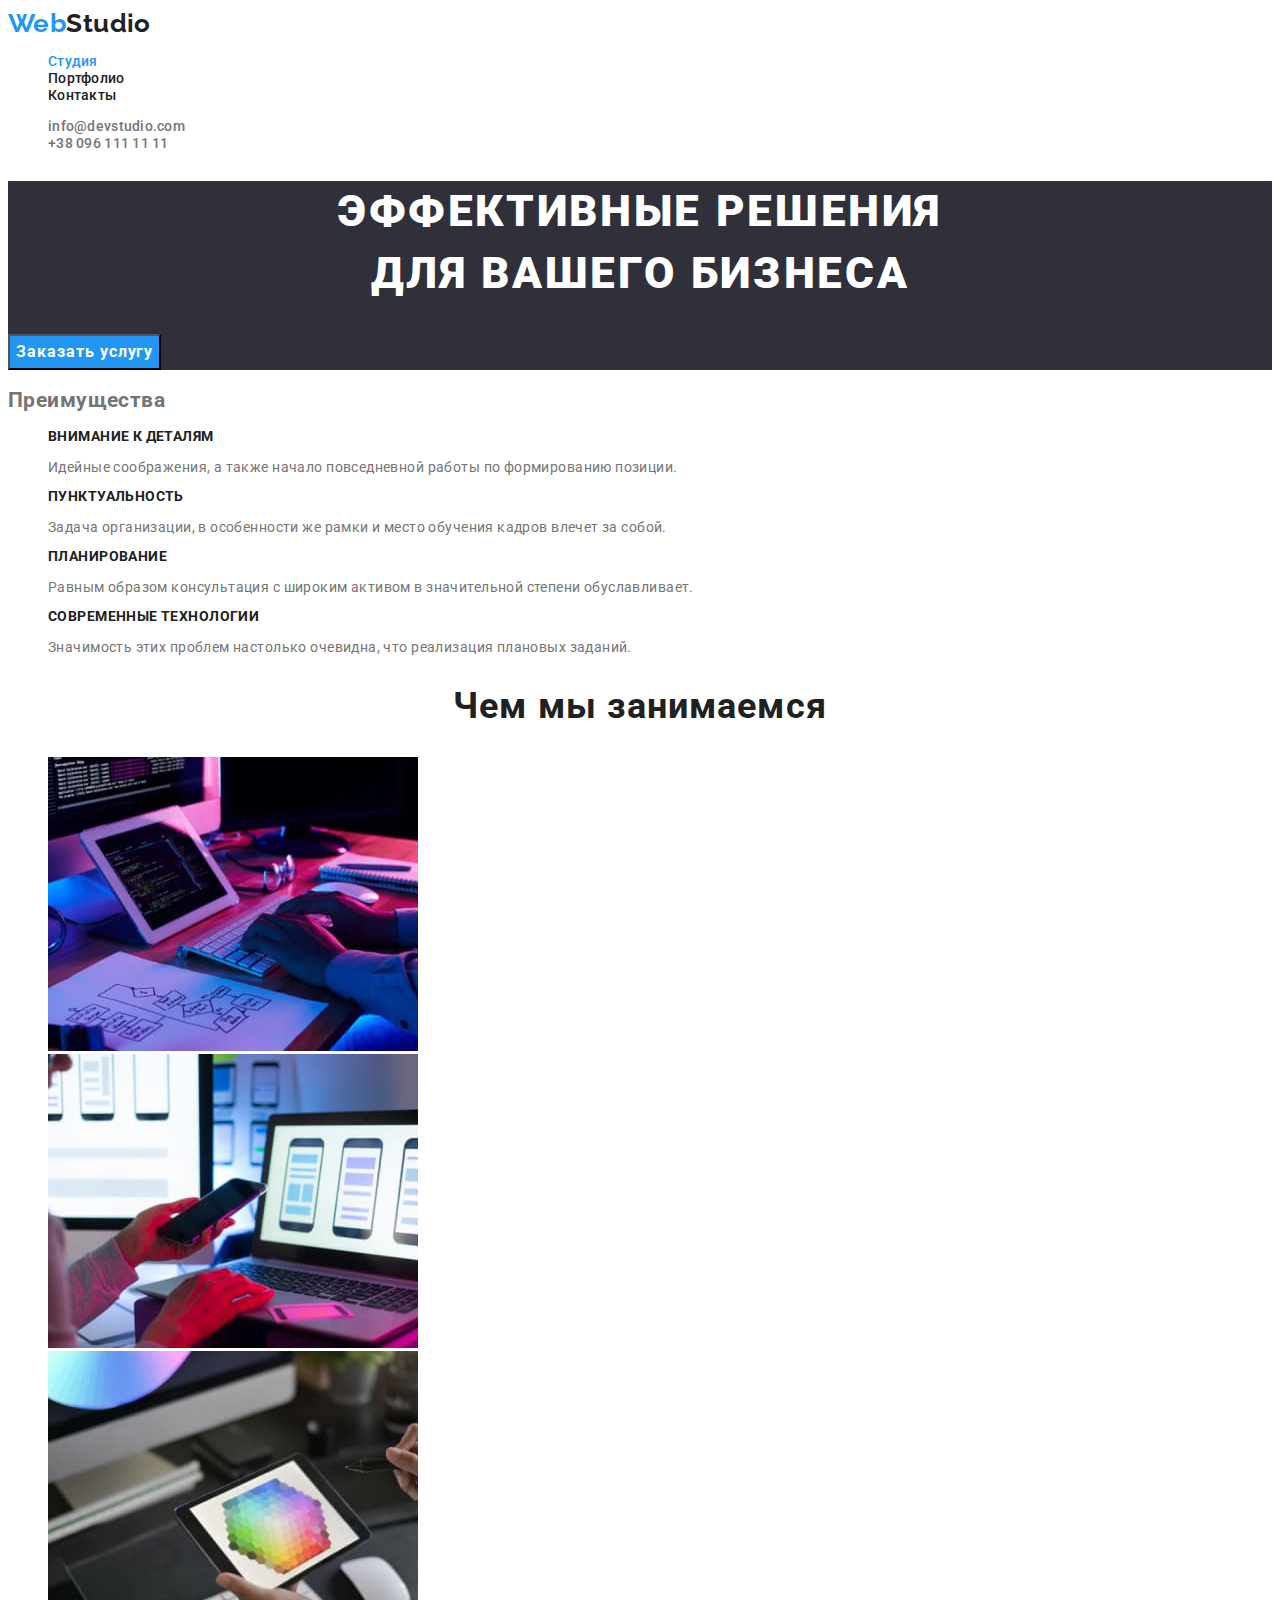
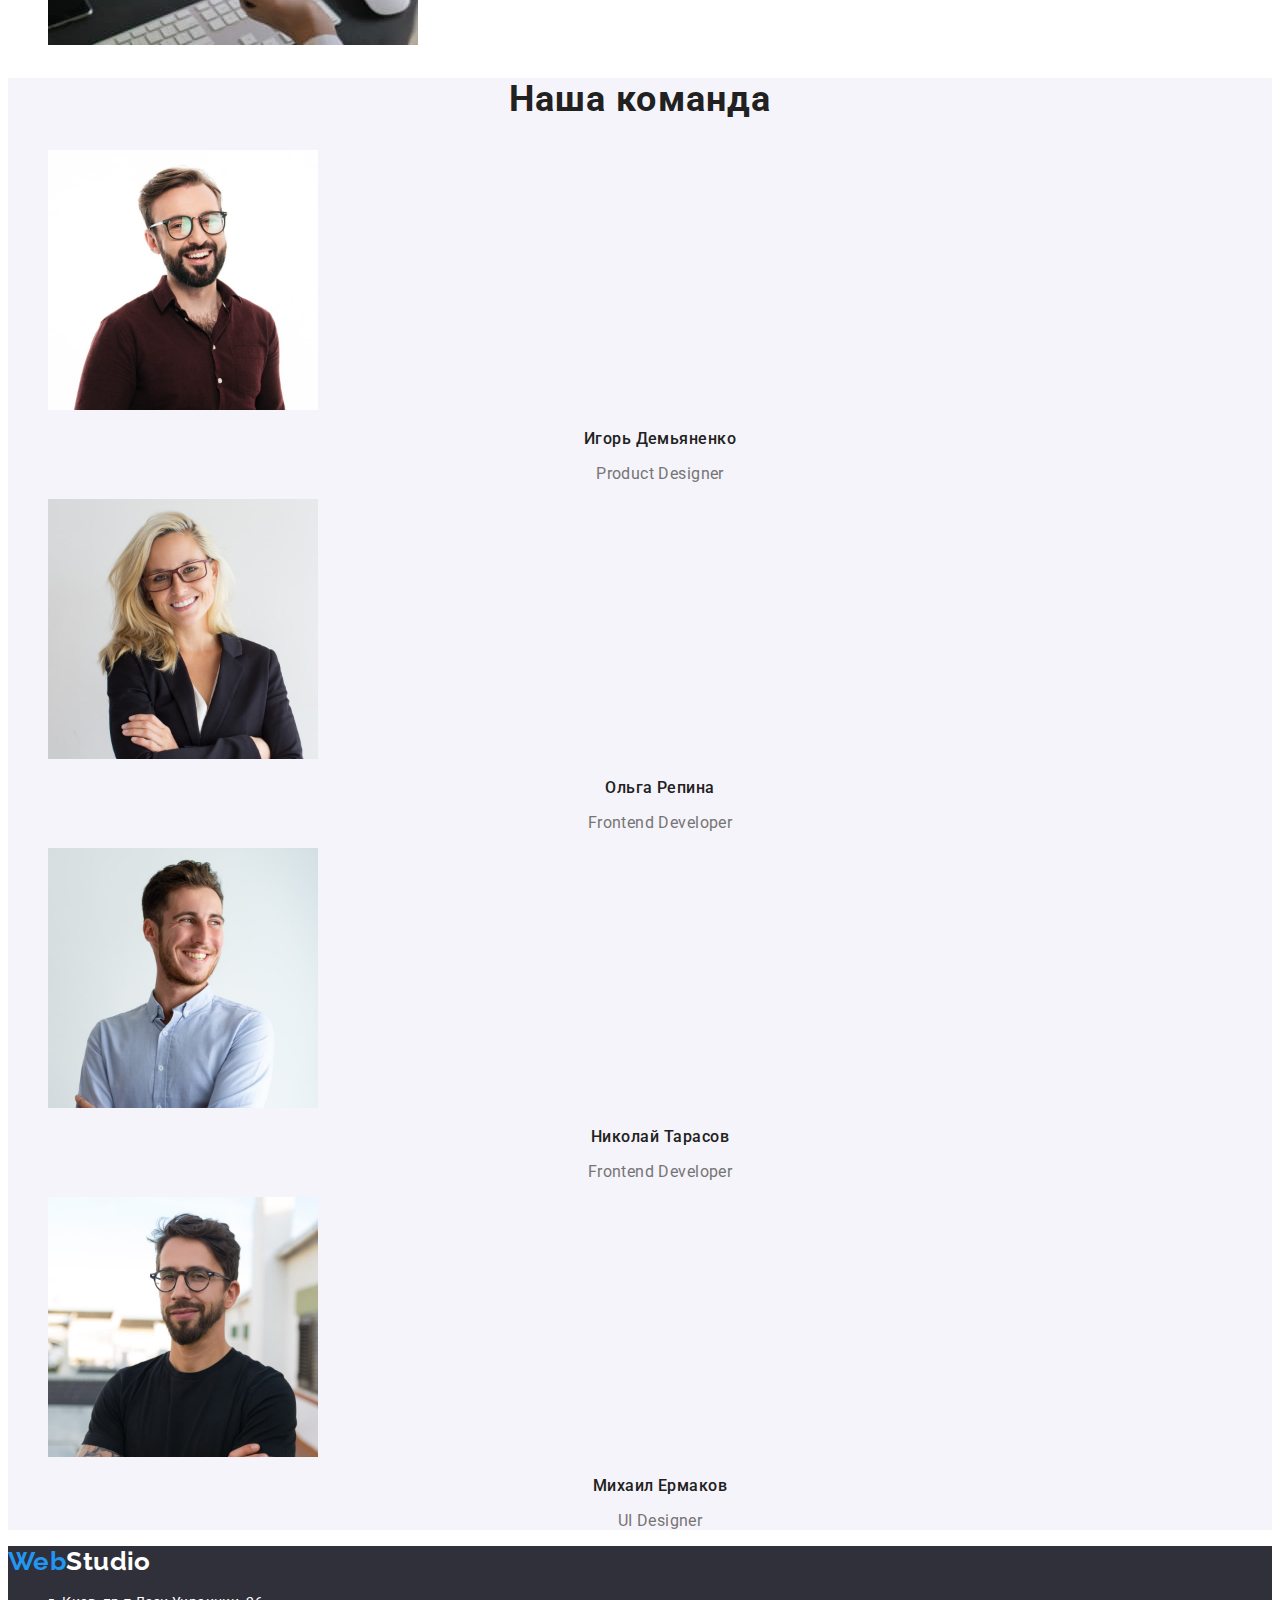
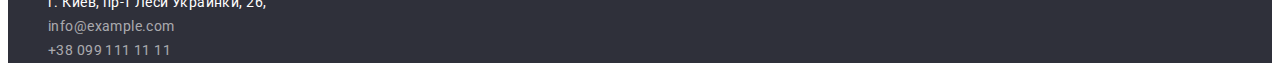
<file: index.html>
<!DOCTYPE html>
<html lang="ru">
  <head>
    <meta charset="UTF-8" />
    <meta http-equiv="X-UA-Compatible" content="IE=edge" />
    <meta name="viewport" content="width=device-width, initial-scale=1.0" />
    <title lang="en">WebStudio</title>
    <link 
      href="https://fonts.googleapis.com/css2?family=Raleway:wght@700&family=Roboto:wght@400;500;700;900&display=swap" rel="stylesheet"
    >
    
    <link rel="stylesheet" href="./css/styles.css">

  </head>
  <body>
    <!--Шапка в сайте-->
    <header class="header">
      <!--Навигация в шапке-->
      <nav>
        <a href="./index.html" class="logo text"><span class="logo-first">Web</span>Studio</a>
        <ul class="naw-list list">
          <li><a href="./index.html" class="link text current">Студия</a></li>
          <li><a href="./portfolio.html" target="_blank" class="link text">Портфолио</a></li>
          <li><a href="" class="link text list">Контакты</a></li>
        </ul>
      </nav>
      <!--Блок контакты-->
      <ul class="contacts-block list">
        <li><a href="mailto:info@devstudio.com" class="link text">info@devstudio.com</a></li>
        <li><a href="tel:+380961111111" class="link text">+38 096 111 11 11</a></li>
      </ul>
    </header>
    <main>
      <div>
        <section class="hero">
          <h1 class="hero-title">Эффективные решения<br />для вашего бизнеса</h1>
          <button type="button" class="button-hero">Заказать услугу</button>
        </section>
      </div>
      <!--Наши преимущества-->
      <section class="section">
        <!--Скрытый заголовок-->
        <h2>Преимущества</h2>
        <ul class="benefits list">
          <li>
            <h3 class="benefits-title">Внимание к деталям</h3>
            <p>Идейные соображения, а также начало повседневной работы по формированию позиции.</p>
          </li>
          <li>
            <h3 class="benefits-title">Пунктуальность</h3>
            <p>
              Задача организации, в особенности же рамки и место обучения кадров влечет за собой.
            </p>
          </li>
          <li>
            <h3 class="benefits-title">Планирование</h3>
            <p>
              Равным образом консультация с широким активом в значительной степени обуславливает.
            </p>
          </li>
          <li>
            <h3 class="benefits-title">Современные технологии</h3>
            <p>Значимость этих проблем настолько очевидна, что реализация плановых заданий.</p>
          </li>
        </ul>
        </section>
         <!-- Чем мы занимаемся -->
         <section class="section">
        <h2 class="section-title">Чем мы занимаемся</h2>
        <ul class="list">
          <li>
            <img src="./images/img.jpg" alt="Десктопные приложения" width="370" height="294" />
          </li>
          <li>
            <img src="./images/img1.jpg" alt="Мобильные приложения" width="370" height="294" />
          </li>
          <li>
            <img src="./images/img2.jpg" alt="Мобильные приложения" width="370" height="294" />
          </li>
        </ul>
        </section>
      </section>
      <!--Наша команда-->
      <section class="section-team">
        <h2 class="section-title">Наша команда</h2>
        <ul class="team-list list">
          <li>
            <img src="./images/img3.jpg" alt="Photo" width="270" height="260" />
            <h3 class="team-title">Игорь Демьяненко</h3>
            <p lang="en">Product Designer</p>
          </li>
          <li>
            <img src="./images/img4.jpg" alt="Photo" width="270" height="260" />
            <h3 class="team-title">Ольга Репина</h3>
            <p lang="en">Frontend Developer</p>
          </li>
          <li>
            <img src="./images/img5.jpg" alt="Photo" width="270" height="260" />
            <h3 class="team-title">Николай Тарасов</h3>
            <p lang="en">Frontend Developer</p>
          </li>
          <li>
            <img src="./images/img6.jpg" alt="Photo" width="270" height="260" />
            <h3 class="team-title">Михаил Ермаков</h3>
            <p lang="en">UI Designer</p>
          </li>
        </ul>
      </section>
    </main>
    <!--Футер-->
    <footer class="footer">
      <a href="" class="logo-footer text"><span class="logo-footer-first">Web</span>Studio</a>
      <address>
        <ul class="contacts-footer list">
          <li><a href="" class="link-address text"> г. Киев, пр-т Леси Украинки, 26,</a></li>
          <li><a href="mailto:info@example.com" class="link text">info@example.com</a></li>
          <li><a href="tel:+380991111111" class="link text">+38 099 111 11 11</a></li>
        </ul>
      </address>
    </footer>
  </body>
</html>
</file>
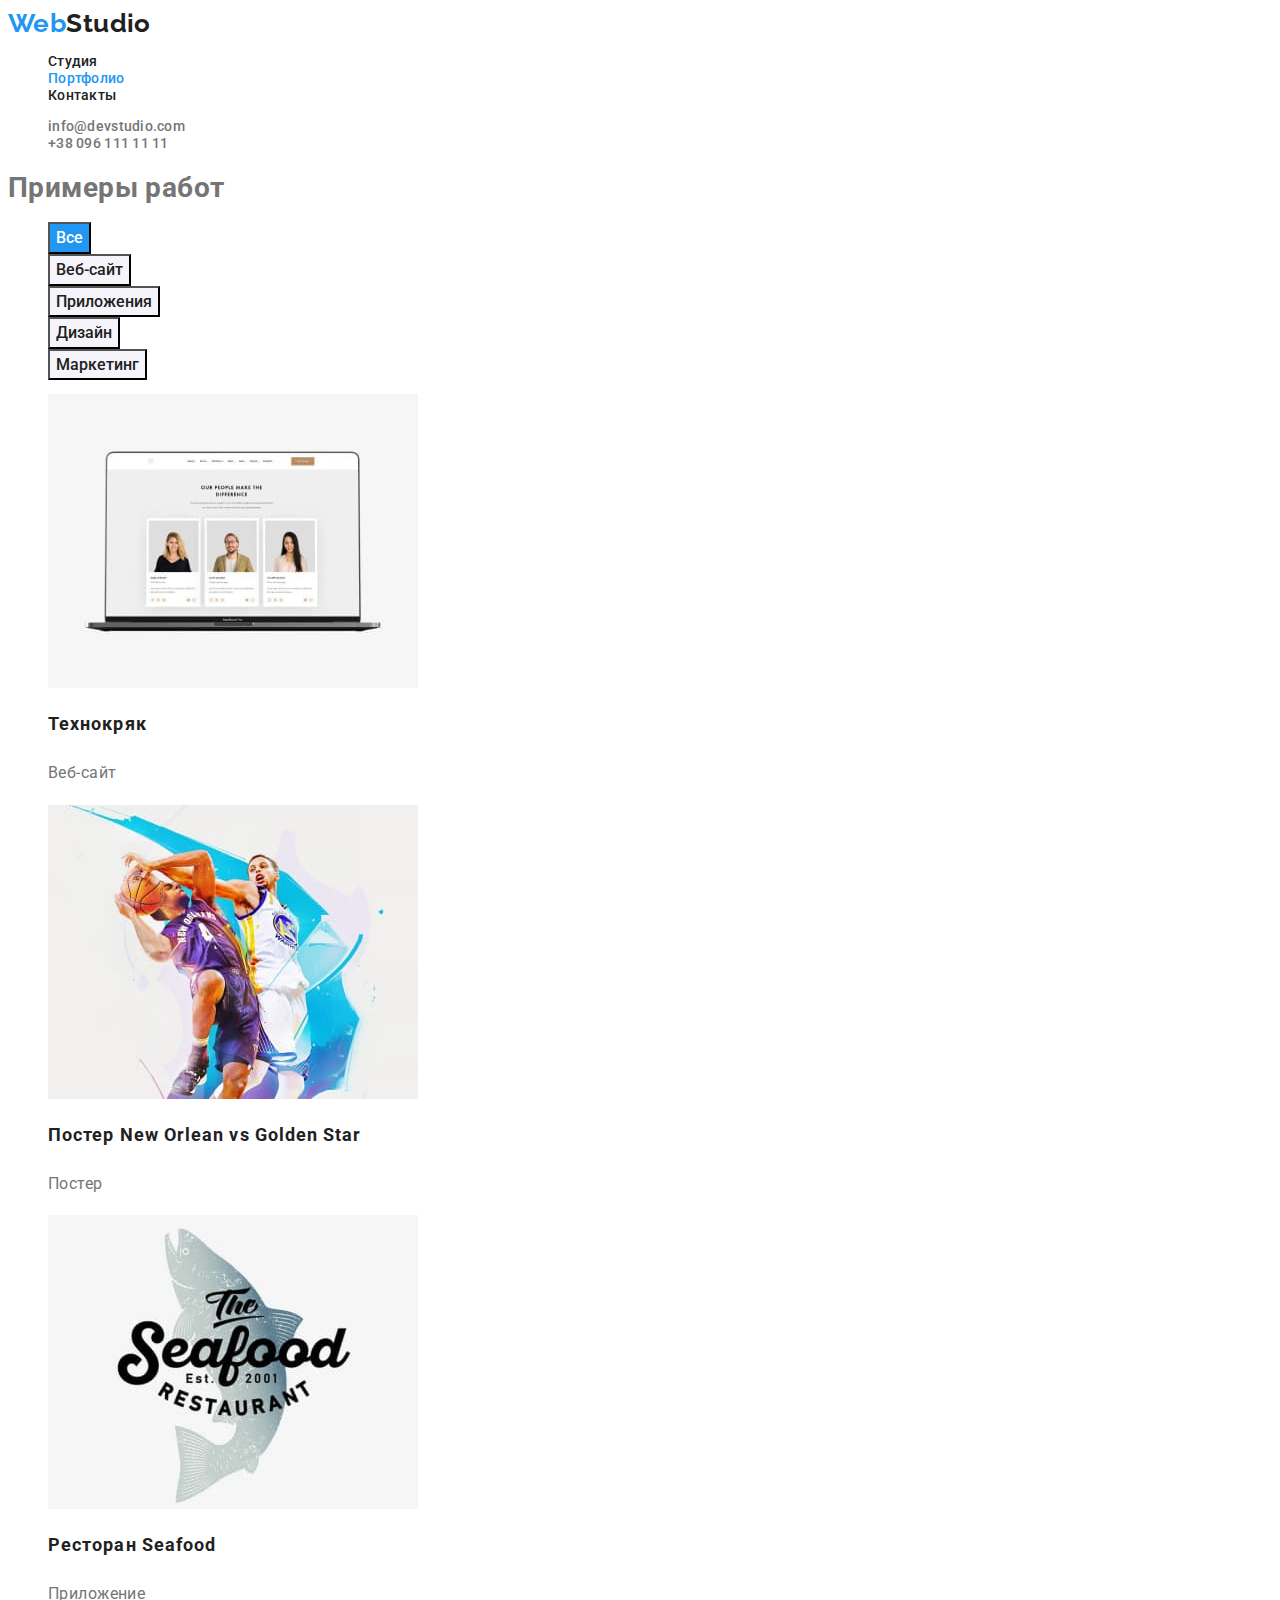
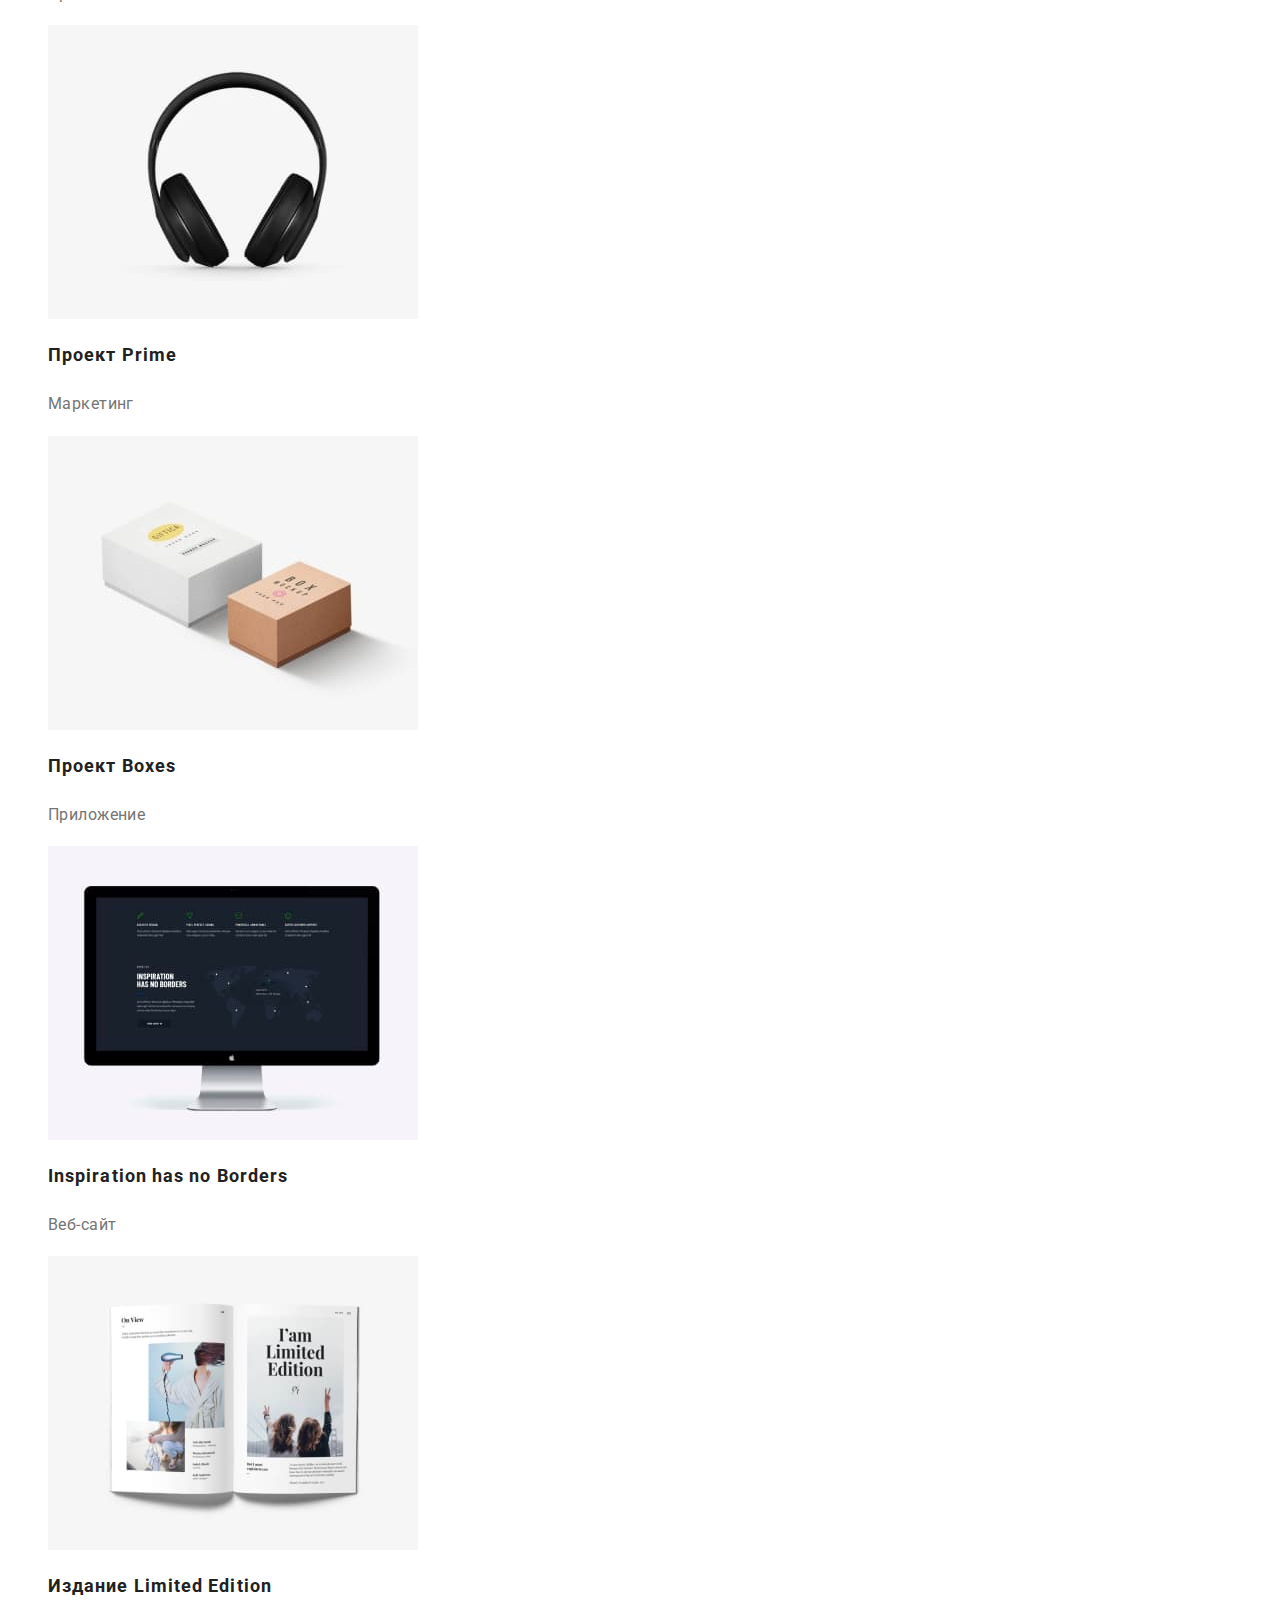
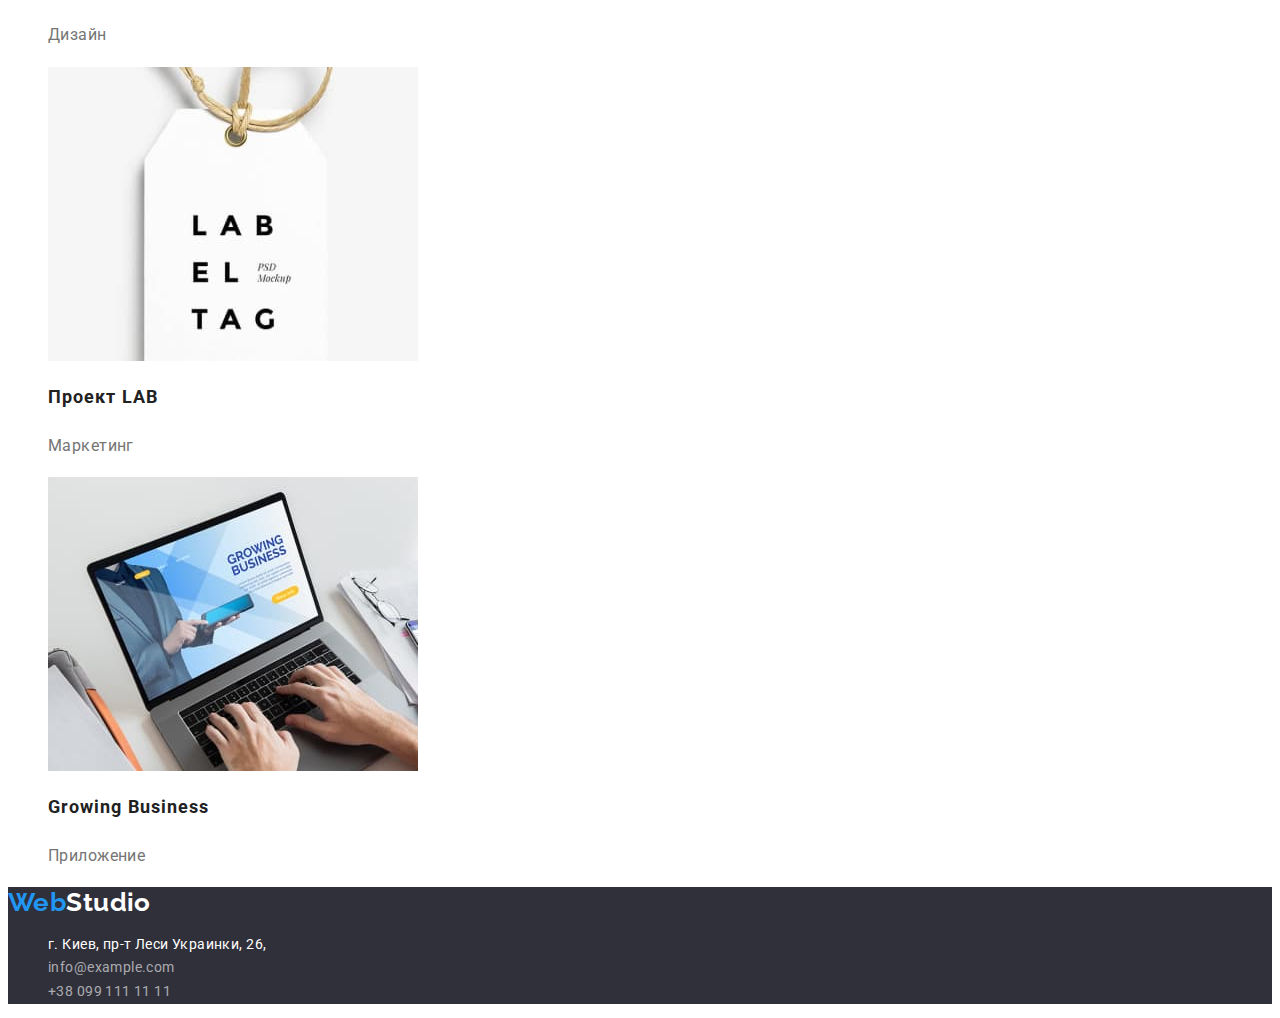
<file: portfolio.html>
<!DOCTYPE html>
<html lang="ru">
  <head>
    <meta charset="UTF-8" />
    <meta http-equiv="X-UA-Compatible" content="IE=edge" />
    <meta name="viewport" content="width=device-width, initial-scale=1.0" />
    <title lang="en">Portfolio</title>
    <link
      href="https://fonts.googleapis.com/css2?family=Raleway:wght@700&family=Roboto:wght@400;500;700;900&display=swap"
      rel="stylesheet"
    />
    <link rel="stylesheet" href="./css/styles.css" />
  </head>
  <body>
    <!--Шапка сайта-->
    <header class="header">
      <!--Навигация в шапке-->
      <nav>
        <a href="./index.html" class="logo text"><span class="logo-first">Web</span>Studio</a>
        <ul class="naw-list list">
          <li><a href="./index.html" class="link text">Студия</a></li>
          <li><a href="./portfolio.html" class="link text current">Портфолио</a></li>
          <li><a href="" class="link text">Контакты</a></li>
        </ul>
      </nav>
      <!--Блок контакты-->
      <ul class="contacts-block list">
        <li><a href="mailto:info@devstudio.com" class="link text">info@devstudio.com</a></li>
        <li><a href="tel:+380961111111" class="link text">+38 096 111 11 11</a></li>
      </ul>
    </header>
    <main>
      <!--Фильтры-->
      <section class="section">
        <!--Скрытый заголовок-->
        <h1>Примеры работ</h1>
        <ul class="list">
          <li>
            <button type="button" class="button-filter current">Все</button>
          </li>
          <li>
            <button type="button" class="button-filter">Веб-сайт</button>
          </li>
          <li>
            <button type="button" class="button-filter">Приложения</button>
          </li>
          <li>
            <button type="button" class="button-filter">Дизайн</button>
          </li>
          <li>
            <button type="button" class="button-filter">Маркетинг</button>
          </li>
        </ul>

        <ul class="works-list list">
          <li>
            <a href="" class="text">
              <img src="./images-portfolio/img-ex-1.jpg" alt="Ноутбук" width="370" height="294" />
              <h2 class="works-title">Технокряк</h2>
              <p>Веб-сайт</p>
            </a>
          </li>
          <li>
            <a href="" class="text">
              <img
                src="./images-portfolio/img-ex-2.jpg"
                alt="Игра в футбол"
                width="370"
                height="294"
              />
              <h2 lang="en" class="works-title">Постер New Orlean vs Golden Star</h2>
              <p>Постер</p>
            </a>
          </li>
          <li>
            <a href="" class="text">
              <img
                src="./images-portfolio/img-ex-3.jpg"
                alt="Лого Ресторана"
                width="370"
                height="294"
              />
              <h2 lang="en" class="works-title">Ресторан Seafood</h2>
              <p>Приложение</p>
            </a>
          </li>
          <li>
            <a href="" class="text">
              <img src="./images-portfolio/img-ex-4.jpg" alt="Наушники" width="370" height="294" />
              <h2 lang="en" class="works-title">Проект Prime</h2>
              <p>Маркетинг</p>
            </a>
          </li>
          <li>
            <a href="" class="text">
              <img src="./images-portfolio/img-ex-5.jpg" alt="Коробки" width="370" height="294" />
              <h2 lang="en" class="works-title">Проект Boxes</h2>
              <p>Приложение</p>
            </a>
          </li>
          <li>
            <a href="" class="text">
              <img src="./images-portfolio/img-ex-6.jpg" alt="Монитор" width="370" height="294" />
              <h2 lang="en" class="works-title">Inspiration has no Borders</h2>
              <p>Веб-сайт</p>
            </a>
          </li>
          <li>
            <a href="" class="text">
              <img
                src="./images-portfolio/img-ex-7.jpg"
                alt="Разворот кники"
                width="370"
                height="294"
              />
              <h2 lang="en" class="works-title">Издание Limited Edition</h2>
              <p>Дизайн</p>
            </a>
          </li>
          <li>
            <a href="" class="text">
              <img
                src="./images-portfolio/img-ex-8.jpg"
                alt="Бирка-ценник"
                width="370"
                height="294"
              />
              <h2 lang="en" class="works-title">Проект LAB</h2>
              <p>Маркетинг</p>
            </a>
          </li>
          <li>
            <a href="" class="text">
              <img
                src="./images-portfolio/img-ex-9.jpg"
                alt="Печатание на ноутбуке"
                width="370"
                height="294"
              />
              <h2 lang="en" class="works-title">Growing Business</h2>
              <p>Приложение</p>
            </a>
          </li>
        </ul>
      </section>
    </main>
    <!--Футер-->
    <footer class="footer">
      <a href="" class="logo-footer text"><span class="logo-footer-first">Web</span>Studio</a>
      <address>
        <ul class="contacts-footer list">
          <li><a href="" class="link-address text"> г. Киев, пр-т Леси Украинки, 26,</a></li>
          <li><a href="mailto:info@example.com" class="link text">info@example.com</a></li>
          <li><a href="tel:+380991111111" class="link text">+38 099 111 11 11</a></li>
        </ul>
      </address>
    </footer>
  </body>
</html>
</file>
<file: css/styles.css>
:root {
  --title-text-color: #212121;
  --primary-text-color: #757575;
  --accent-color: #2196f3;
  --white-color: #ffffff;
  --contacts-footer-color: rgba(255, 255, 255, 0.6);
  --bg-hero-footer: #2f303a;
  --bg-grey: #f5f4fa;
}
body {
  background-color: var(--white-color);
  color: var(--primary-text-color);
  font-family: Roboto, sans-serif;
  font-size: 14px;
  letter-spacing: 0.03em;
}
.list {
  list-style: none;
}
.text {
  text-decoration: none;
}
/* Хедер */
.header {
  background-color: var(--white-color);
}
.logo {
  color: var(--title-text-color);
  font-family: Raleway, sans-serif;
  font-weight: 700;
  font-size: 26px;
  line-height: 1.2;
}
.logo-first {
  color: var(--accent-color);
  font-family: Raleway, sans-serif;
  font-weight: 700;
  font-size: 26px;
  line-height: 1.2;
}
/* Навигация шапка */
.naw-list .link {
  color: var(--title-text-color);
  font-weight: 500;
  line-height: 1.14;
  letter-spacing: 0.02em;
}
.naw-list .link:hover,
.naw-list .link:focus {
  color: var(--accent-color);
  font-weight: 500;
  line-height: 1.14;
  letter-spacing: 0.02em;
}
.naw-list .link.current {
  color: var(--accent-color);
  font-weight: 500;
  line-height: 1.14;
  letter-spacing: 0.02em;
}
/* Блок контакты */
.contacts-block .link {
  color: var(--primary-text-color);
  font-weight: 500;
  line-height: 1.14;
  letter-spacing: 0.02em;
}
.contacts-block .link:hover,
.contacts-block .link:focus {
  color: var(--accent-color);
}
/* Секция */
.section-title {
  color: var(--title-text-color);
  font-size: 36px;
  line-height: 1.17;
  letter-spacing: 0.03em;
  text-align: center;
}
/* Герой */
.hero {
  background-color: var(--bg-hero-footer);
}
.hero-title {
  color: var(--white-color);
  font-weight: 900;
  font-size: 44px;
  line-height: 1.4;
  text-align: center;
  letter-spacing: 0.06em;
  text-transform: uppercase;
}
/* Кнопка */
.button-hero {
  background-color: var(--accent-color);
  color: var(--white-color);
  font-family: inherit;
  font-weight: 700;
  font-size: 16px;
  line-height: 1.9;
  letter-spacing: 0.06em;
  cursor: pointer;
}
/* Преимущества */
.benefits-title {
  color: var(--title-text-color);
  font-size: 14px;
  line-height: 1.14;
  letter-spacing: 0.03em;
  text-transform: uppercase;
}
.benefits-title p {
  line-height: 1.5;
}
/* Наша команда */
.section-team {
  background-color: var(--bg-grey);
}
.team-title {
  color: var(--title-text-color);
  font-weight: 500;
  font-size: 16px;
  line-height: 1.19;
  letter-spacing: 0.03em;
  text-align: center;
}
.team-list p {
  font-size: 16px;
  line-height: 1.19;
  text-align: center;
}

/* Футтер */
.footer {
  background-color: var(--bg-hero-footer);
}
.logo-footer {
  color: var(--white-color);
  font-family: Raleway, sans-serif;
  font-weight: 700;
  font-size: 26px;
  line-height: 1.2;
}
.logo-footer-first {
  color: var(--accent-color);
  font-family: Raleway, sans-serif;
  font-weight: 700;
  font-size: 26px;
  line-height: 1.2;
}
.contacts-footer .link-address {
  color: var(--white-color);
  font-style: normal;
  line-height: 1.7;
}
.contacts-footer .link-address:hover,
.contacts-footer .link-address:focus {
  color: var(--accent-color);
}
.contacts-footer .link {
  color: var(--contacts-footer-color);
  font-style: normal;
  line-height: 1.7;
}
.contacts-footer .link:hover,
.contacts-footer .link:focus {
  color: var(--accent-color);
}

/* Примеры работ Портофолио  */
.works-title {
  color: var(--title-text-color);
  font-size: 18px;
  line-height: 2;
  letter-spacing: 0.06em;
}
.works-list p {
  color: var(--primary-text-color);
  font-size: 16px;
  line-height: 1.9;
}
/* Страница Портфолио Фильтр*/
.button-filter {
  background-color: #f5f4fa;
  color: var(--title-text-color);
  font-family: inherit;
  font-weight: 500;
  font-size: 16px;
  line-height: 1.6;
  text-align: center;
  cursor: pointer;
}
.button-filter:hover,
.button-filter:focus {
  background-color: var(--accent-color);
  color: var(--white-color);
  font-family: inherit;
  font-weight: 500;
  font-size: 16px;
  line-height: 1.6;
  text-align: center;
  cursor: pointer;
}
.button-filter.current {
  background-color: var(--accent-color);
  color: var(--white-color);
  font-family: inherit;
  font-weight: 500;
  font-size: 16px;
  line-height: 1.6;
  text-align: center;
  cursor: pointer;
}

/* #2196F3; голубой цвет
 #212121; цыет тёмный
 #757575; номер телефона параграфы
 #FFFFFF; белыйй цвет
 rgba(255, 255, 255, 0.6); коетакты в футоре
 #2F303A; бекграунд героя
 #188CE8; кнопка ховер
 #2F303A бекграунд футера
 #188CE8 кнопка хвер*/
</file>
